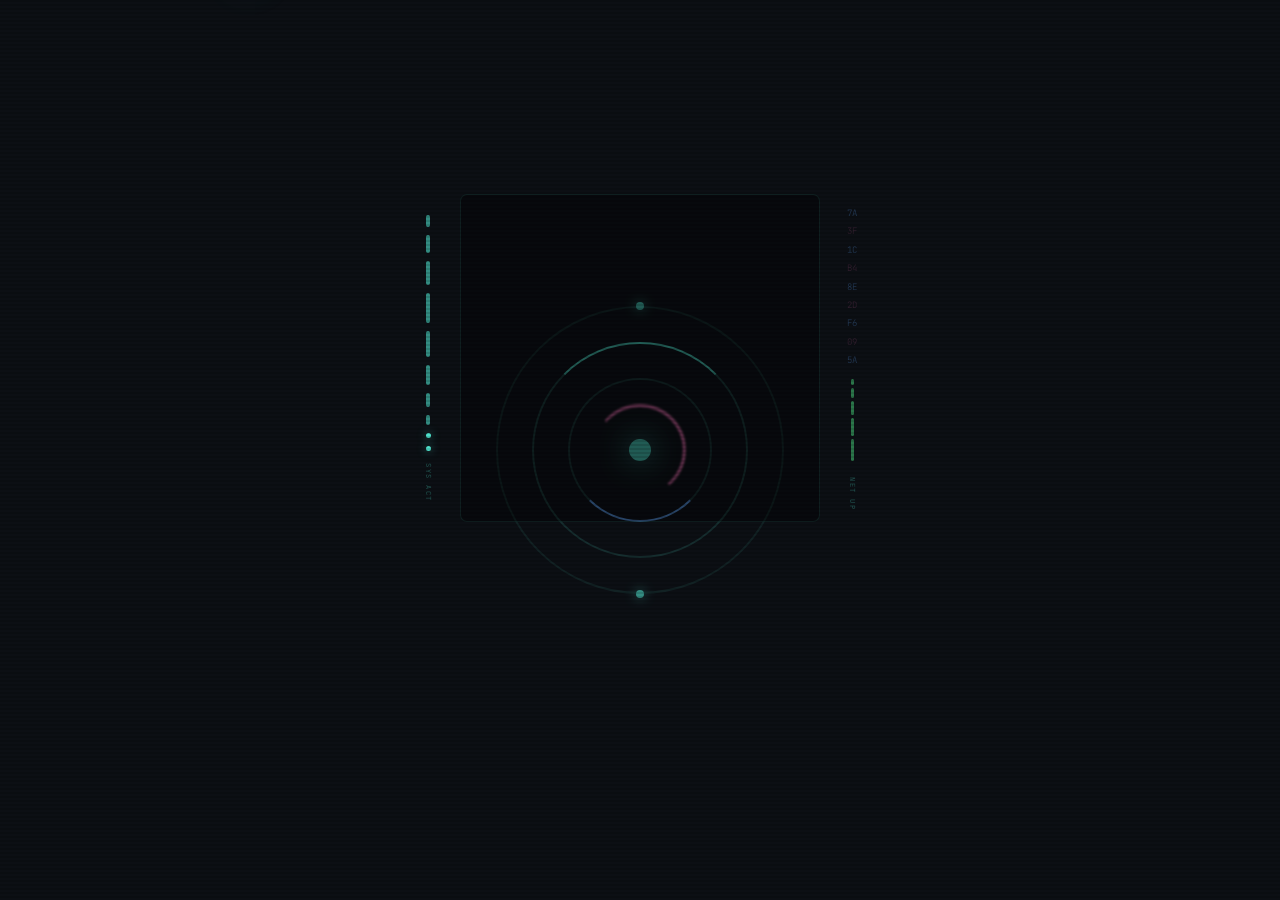
<file: index.html>
<!DOCTYPE html>
<html lang="en" class="splash-page">
<head>
    <meta charset="UTF-8">
    <meta name="viewport" content="width=device-width, initial-scale=1.0">
    <meta name="description" content="JDylanDev EntryPoint">
    <title>JDylanDev</title>
    <link rel="icon" href="assets/favicon.ico">
    <link rel="preconnect" href="https://fonts.googleapis.com">
    <link rel="preconnect" href="https://fonts.gstatic.com" crossorigin>
    <link href="https://fonts.googleapis.com/css2?family=JetBrains+Mono:wght@400;500;600;700&display=swap" rel="stylesheet">
    <link rel="stylesheet" href="assets/fonts/fontawesome/css/all.min.css"/>
    <link rel="stylesheet" href="styles-base.css" />
    <link rel="stylesheet" href="styles-components.css" />
    <link rel="stylesheet" href="styles-effects.css" />
</head>
<body>
    <!-- ===== SIDE DECORATIVE ANIMATIONS ===== -->
    <div class="splash-decor-left" aria-hidden="true">
        <div class="decor-beam decor-beam-1"></div>
        <div class="decor-beam decor-beam-2"></div>
        <div class="decor-pulse"></div>
    </div>
    <div class="splash-decor-right" aria-hidden="true">
        <div class="decor-beam decor-beam-3"></div>
        <div class="decor-beam decor-beam-4"></div>
        <div class="decor-pulse"></div>
    </div>

    <!-- ===== DIGITAL RAIN CANVAS (Matrix-style background) ===== -->
    <canvas id="matrixRain"></canvas>

    <!-- ===== SPLASH SCREEN ===== -->
    <div class="splash" id="splash">
        <!-- HUD Rings (slightly scaled down) -->
        <div class="hud-container">
            <div class="ring ring-1"></div>
            <div class="ring ring-2"></div>
            <div class="ring ring-3"></div>
            <div class="ring ring-4"></div>
            <div class="hud-core"></div>
            <div class="orbit-dot orbit-dot-1"></div>
            <div class="orbit-dot orbit-dot-2"></div>
        </div>

        <!-- Terminal Boot -->
        <div class="terminalRow">
            <!-- Terminal side animations -->
            <div class="terminalSide terminalSideLeft" aria-hidden="true">
                <div class="sideBar bar1"></div>
                <div class="sideBar bar2"></div>
                <div class="sideBar bar3"></div>
                <div class="sideBar bar4"></div>
                <div class="sideBar bar5"></div>
                <div class="sideBar bar6"></div>
                <div class="sideBar bar7"></div>
                <div class="sideBar bar8"></div>
                <div class="sideDot dot1"></div>
                <div class="sideDot dot2"></div>
                <div class="sideLabel">SYS ACT</div>
            </div>

            <div class="terminal" id="terminal">
                <div class="terminal-line" id="line1">
                    <span class="prompt">$</span>
                    <span class="cmd">Initializing</span>
                    <span class="highlight-cmd">JDylanDev</span>
                    <span class="cmd">system...</span>
                    <span class="terminal-cursor"></span>
                </div>
                <div class="terminal-line" id="line2">
                    <span class="prompt">$</span>
                    <span class="cmd">Loading portfolio modules...</span>
                    <span class="terminal-cursor"></span>
                </div>
                <div class="terminal-line" id="line3">
                    <span class="prompt">$</span>
                    <span class="cmd">Establishing secure connection...</span>
                    <span class="terminal-cursor"></span>
                </div>
                <div class="terminal-line" id="line4">
                    <span class="prompt">$</span>
                    <span class="success-text">System online. Ready.</span>
                    <span class="terminal-cursor"></span>
                </div>
            </div>

            <div class="terminalSide terminalSideRight" aria-hidden="true">
                <div class="hexStream">
                    <span>7A</span> <span>3F</span> <span>1C</span>
                    <span>B4</span> <span>8E</span> <span>2D</span>
                    <span>F6</span> <span>09</span> <span>5A</span>
                </div>
                <div class="signalBars">
                    <div class="sigBar sig1"></div>
                    <div class="sigBar sig2"></div>
                    <div class="sigBar sig3"></div>
                    <div class="sigBar sig4"></div>
                    <div class="sigBar sig5"></div>
                </div>
                <div class="sideLabel">NET UP</div>
            </div>
        </div>

        <!-- Brand -->
        <div class="splash-brand" id="splashBrand">
            <h1 data-text="JDylanDev">
                J<span class="brand-accent">Dylan</span><span class="brand-accent">Dev</span>
            </h1>
            <div class="brand-sub">Web Developer &bull; Game Developer</div>
        </div>

        <!-- Enter Button -->
        <button class="enter-btn" id="enterBtn">
            Enter Portfolio &nbsp;<i class="fa-solid fa-arrow-right"></i>
        </button>

        <!-- ===== COMET LAYER (generated by JS) — inside splash so stars show behind content ===== -->
        <div class="cometLayer"></div>
    </div>

    <script src="script.js" defer></script>
    <script>
        (function() {
            /* ===== SPLASH ANIMATION SEQUENCE ===== */
            const splash = document.getElementById('splash');
            const lines = [
                document.getElementById('line1'),
                document.getElementById('line2'),
                document.getElementById('line3'),
                document.getElementById('line4')
            ];
            const brand = document.getElementById('splashBrand');
            const btn = document.getElementById('enterBtn');

            lines.forEach(line => {
                line.style.opacity = '0';
                const cursor = line.querySelector('.terminal-cursor');
                if (cursor) cursor.style.display = 'none';
            });

            function revealLine(index) {
                if (index >= lines.length) {
                    setTimeout(revealBrand, 400);
                    return;
                }
                const line = lines[index];
                line.style.opacity = '1';
                const cursor = line.querySelector('.terminal-cursor');
                if (cursor) cursor.style.display = 'inline-block';
                const delays = [900, 700, 800, 600];
                setTimeout(() => {
                    if (cursor) cursor.style.display = 'none';
                    revealLine(index + 1);
                }, delays[index] || 700);
            }

            function revealBrand() {
                brand.classList.add('reveal');
                brand.classList.add('glitch');
                setTimeout(() => { brand.classList.remove('glitch'); }, 1200);
                setTimeout(() => { btn.classList.add('show'); }, 400);
            }

            setTimeout(() => { revealLine(0); }, 1200);

            btn.addEventListener('click', function(e) {
                e.preventDefault();
                splash.classList.add('fade-out');
                setTimeout(() => { window.location.href = 'home.html'; }, 600);
            });

            document.addEventListener('keydown', function(e) {
                if (e.key === 'Enter' && btn.classList.contains('show')) {
                    btn.click();
                }
            });
        })();
    </script>
</body>
</html>
</file>
<file: styles-base.css>
/* =========================================================
   JDylanDev — styles-base.css
   Variables, resets, typography, global layout
   ========================================================= */

:root {
    /* ===== DARK MODE (default) ===== */
    --primary-color: #4fe0cb;
    --text-color: #e7edf3;
    --secondary-color: #94a3b8;
    --bg-color: #0c0f14;
    --panel-color: #13171f;
    --bezel-color: #475569;
    --bezel-color-dark: #1e293b;
    --trim-color: #c9c1b8;
    --buttonpanel-color: #1a1f2e;
    --screen-color: #11151c;
    --accent-red: #ef4444;
    --accent-blue: #60a5fa;
    --accent-green: #4ade80;
    --accent-yellow: #facc15;
    --accent-pink: #f472b6;
    --accent-orange: #fb923c;
    --outline-color: #1e293b;
    --header-bg: #080b10;
    --card-bg: #171c26;
    --shelf-border: #1e293b;
    --input-bg: #171c26;
    --lib-warm: #1c1812;
    --shadow-color: rgba(0,0,0,0.6);
    --info-panel-bg: #0f131a;
    --text-heading: #f0f4fa;
}

/* ===== LIGHT MODE (crisp cold slate palette) ===== */
body.light-mode {
    --primary-color: #0a7a70;
    --text-color: #0f1928;
    --secondary-color: #35485c;
    --bg-color: #c8d2e0;
    --panel-color: #d0dae8;
    --bezel-color: #4f5f73;
    --bezel-color-dark: #b5c2d4;
    --trim-color: #4f5462;
    --buttonpanel-color: #aebbd0;
    --screen-color: #bcc8da;
    --accent-red: #c02a2a;
    --accent-blue: #1a4fc0;
    --accent-green: #117235;
    --accent-yellow: #8a5f08;
    --accent-pink: #b42065;
    --accent-orange: #a8340c;
    --outline-color: #8da0b5;
    --header-bg: #0a1220;
    --card-bg: #d0dae8;
    --shelf-border: #9eb0c5;
    --input-bg: #d0dae8;
    --lib-warm: #d0d6e2;
    --shadow-color: rgba(0,0,0,0.12);
    --info-panel-bg: #bcc8da;
    --text-heading: #091220;
}

*, *::before, *::after {
    margin: 0;
    padding: 0;
    box-sizing: border-box;
}

/* === TYPOGRAPHY SCALE === */
body {
    font-family: 'JetBrains Mono', 'Courier New', monospace;
    font-weight: 400;
    line-height: 1.6;
    font-size: 14px;
}

h1, h2, h3, h4, h5, h6,
.buttonPanel button,
.skillNode, nav a,
.libTitle, .shelfLabel,
.skillInfoHeader, .skillInfoName,
.loadingScreen, .inspoHandle, .inspoSignoff,
.minigameBox h3, .quizQuestion,
.enter-btn, .minigameNewGame, .crackerNewGame,
.minigameSuccess, .quizScore, .quizNext,
.minigameScore span, .crackerMoves, .libGameBtn,
.centerCore span {
    font-family: 'JetBrains Mono', 'Courier New', monospace;
}

button, a, .projectCard, .skillNode, .tabletButton, .buttonPanel button, .skillCategoryBar button {
    transition:
        transform .2s,
        background-color .2s,
        color .2s,
        border-color .2s,
        box-shadow .2s;
}

body {
    background: var(--bg-color);
    color: var(--text-color);
    min-height: 100vh;
    display: flex;
    flex-direction: column;
    overflow-x: hidden;
}

/* ===== Single viewport scrollbar: html handles page scrolling, body clips horizontal ===== */
html {
    overflow-y: auto;
    overflow-x: hidden;
}

html, body {
    cursor: default;
}

button, a, label, select, summary, details, [role="button"], .projectCard, .footerBtn, .tabletButton, .buttonPanel button, .skillCategoryBar button, .enter-btn, nav a, .libGameBtn, .wireDot, .crackerTile, .quizOption, .minigameNewGame, .crackerNewGame, .inspoClose, .centerCore {
    cursor: pointer;
}

.skillNode {
    cursor: grab;
}

.skillNode.dragging {
    cursor: grabbing;
}

/* Text inputs keep the I-beam cursor for usability */
input[type="text"], input[type="search"], input[type="email"], input[type="url"], input[type="password"], textarea, [contenteditable="true"] {
    cursor: text;
}

.darkerText {
    color: var(--secondary-color);
}

/* Screen-reader-only: visually hidden, accessible to assistive tech */
.sro {
    position: absolute;
    width: 1px;
    height: 1px;
    padding: 0;
    margin: -1px;
    overflow: hidden;
    clip: rect(0, 0, 0, 0);
    white-space: nowrap;
    border: 0;
}

main {
    flex: 1;
    max-width: 730px;
    margin: 0 auto;
    width: min(92%, 730px);
    gap: 18px;
    padding-top: 18px;
    padding-bottom: 25px;
}

header {
    display: flex;
    align-items: center;
    justify-content: space-between;
    flex-wrap: wrap;
    row-gap: 6px;

    width: 100%;
    min-height: 54px;

    padding: 7px clamp(14px, 2.4vw, 27px);
    background-color: var(--header-bg);
    border-bottom: 3px solid var(--outline-color);
    background-image: linear-gradient(180deg, rgba(79,224,203,0.04) 0%, transparent 100%);
    box-shadow: 0 4px 20px rgba(0,0,0,0.3);
}

footer {
    display: flex;
    align-items: center;
    justify-content: center;
    flex-wrap: wrap;
    flex-shrink: 0;

    width: 100%;
    min-height: 44px;

    padding: 7px clamp(14px, 2.4vw, 27px);
    background-color: var(--header-bg);
    border-top: 3px solid var(--outline-color);
    box-shadow: 0 -4px 20px rgba(0,0,0,0.3);
    gap: 14px;
    margin-top: auto;
}

.logoContainer {
    display: flex;
    align-items: center;
    gap: 10px;
}

.logoText {
    color: var(--primary-color);
    text-shadow: 0 0 20px rgba(79,224,203,.25);
    font-weight: 600;
    letter-spacing: -0.5px;
    font-size: clamp(16px, 1.8vw, 22px);
    font-family: 'JetBrains Mono', 'Courier New', monospace;
}

.imgContainer {
    width: clamp(34px, 2.7vw, 38px);
    height: clamp(34px, 2.7vw, 38px);
    border-radius: 100%;
    overflow: hidden;
    flex-shrink: 0;
}

.imgContainer img {
    width: 100%;
    height: 100%;
    object-fit: cover;
}

nav {
    display: flex;
    align-items: center;
    flex-wrap: wrap;
    gap: clamp(10px, 2.7vw, 45px);
}

nav a {
    color: white;
    text-decoration: none;
    cursor: pointer;
    font-weight: 600;

    padding: 6px 16px;
    border-radius: 999px;
    border: 2px solid transparent;
    transition: transform .2s, background-color .2s, color .2s, border-color .2s, box-shadow .2s;
}

nav a:hover {
    border-color: var(--primary-color);
    transform: translateY(-1px);
}

.activePage {
    background: var(--primary-color);
    color: #000;
    pointer-events: none;
}



.highlightName {
    font-weight: bold;
    color: var(--primary-color);
    text-shadow: 0 0 30px rgba(79,224,203,.4);
}

main, section {
    display: flex;
    flex-direction: column;
}

button:focus-visible, a:focus-visible {
    outline:3px solid var(--primary-color);
    outline-offset:4px;
}
</file>
<file: styles-components.css>
/* =========================================================
   JDylanDev — styles-components.css
   Component-specific styles: tablet, buttons, panels,
   skills tree, project library, cards, modal, minigames
   ========================================================= */

/* ===== HERO SECTION ===== */
.heroSection {
    display: flex;
    flex-direction: column;
    justify-content: center;
    align-items: center;
    padding: 36px 0 20px;
    text-align: center;
}

.heroSection h1 {
    font-size: clamp(24px, 3.2vw, 32px);
    font-weight: 600;
    line-height: 1.4;
}

.heroSection .heroSubtitle {
    color: var(--secondary-color);
    font-size: clamp(14px, 1.6vw, 16px);
    letter-spacing: 1px;
}

.infoSection {
    display: flex;
    flex-direction: row;
    align-items: stretch;
}

.tabContent {
    display: none;
}

.tabContent.active {
    display: block;
}

/* ===== TABLET FRAME ===== */
.tabletFrame {
    display: flex;
    flex-direction: row;
    align-items: stretch;
    position: relative;

    width: 100%;
    background: var(--bezel-color-dark);
    border: 3px solid var(--outline-color);
    border-radius: 28px;
    padding: 18px 58px 18px 18px;
    box-shadow: 0 10px 30px rgba(0, 0, 0, 0.4);
}

.tabletScreen {
    display: flex;
    flex-direction: row;
    width: 100%;
    gap: 0;

    background: var(--screen-color);
    border: 7px solid var(--trim-color);
    border-radius: 22px;
    overflow: hidden;
}

.tabletButton {
    display: flex;
    align-items: center;
    justify-content: center;

    position: absolute;
    right: 8px;
    top: 50%;
    transform: translateY(-50%);

    width: 44px;
    height: 44px;
    border-radius: 50%;
    background: white;
    border: 4px solid var(--outline-color);
    box-shadow: 0 0 16px rgba(0, 0, 0, 0.4);
    cursor: pointer;
    overflow: hidden;
}

.tabletButton img {
    width: 70%;
    height: 70%;
    object-fit: cover;
    border-radius: 50%;
}

.tabletButton:hover {
    transform: translateY(-50%) scale(1.1);
}

/* ===== BUTTON PANEL ===== */
.buttonPanel {
    flex: 0 0 34%;
    min-width: 0;
    background: var(--buttonpanel-color);
    color: var(--primary-color);
    padding: 24px 18px 20px;
    display: flex;
    flex-direction: column;
    gap: 8px;
}

.buttonPanel button {
    display: block;
    font-weight: 700;

    width: 100%;
    padding: 10px 12px;

    border: 2px solid var(--shelf-border);
    border-radius: 999px;

    background: var(--screen-color);
    color: var(--text-color);

    cursor: pointer;
    text-align: center;
    font-size: 13px;
    transition: transform .2s, background-color .2s, color .2s, border-color .2s, box-shadow .2s;
}

.buttonPanel button:hover {
    border-color: var(--primary-color);
    transform: translateX(5px);
    box-shadow: 0 0 30px rgba(79, 224, 203, 0.15);
}

.buttonPanel button.active {
    background: var(--primary-color);
    color: #000;
    border-color: var(--primary-color);
}

/* ===== INFO PANEL ===== */
.infoPanel {
    flex: 1 1 auto;
    min-width: 0;
    background: transparent;
    padding: 20px 18px;
}

/* Info panel always uses light text (sits on dark tablet screen in both themes) */
.infoPanel,
.infoPanel h3,
.infoPanel .loadingScreen {
    color: #e7edf3;
}

.infoPanel h3 {
    display: flex;
    align-items: center;
    justify-content: center;
    gap: 14px;
    font-size: 36px;
    font-weight: bold;
}

.infoPanel p {
    color: #e7edf3;
    line-height: 1.7;
    font-size: 14px;
    text-align: center;
    margin-top: 10px;
}

.loadingScreen {
    height: 100%;
    display: flex;
    flex-direction: column;
    align-items: center;
    justify-content: center;
    font-size: 22px;
    color: var(--secondary-color);
}

.loadingScreen span {
    display: inline-flex;
    align-items: center;
    min-height: 1.4em;
}

.loadingScreen span::after {
    content: " . . . . .";
    display: inline-block;
    overflow: hidden;
    white-space: nowrap;
    vertical-align: bottom;
    animation: loadingDots 2s steps(5) infinite;
}

.loadingScreen.hidden {
    display: none;
}

/* ===== SKILLS PAGE ===== */
.skillsPage {
    width: min(970px, 95vw);
    flex: 1;
    min-height: 0;
    padding: 18px 0;
    opacity: 0;
    transition: opacity 0.35s ease;
}

.skillsPage.ready {
    opacity: 1;
}

.skillSection {
    display: flex;
    flex-direction: column;
    align-items: center;
    gap: 18px;
    height: 100%;
}

.skillContent {
    display: flex;
    flex-direction: row;
    gap: 18px;
    width: 100%;
    flex: 1;
    min-height: 0;
}

.skillCategoryBar {
    display: flex;
    justify-content: center;
    align-items: center;
    flex-wrap: wrap;
    gap: 18px;
    width: 100%;
}

.skillCategoryBar button {
    min-width: 153px;
    padding: 13px 32px;
    border-radius: 999px;
    border: 2px solid var(--trim-color);
    background: var(--screen-color);
    color: var(--text-color);
    font-size: 14px;
    font-weight: 700;
    cursor: pointer;
    transition: border-color .2s, background .2s, color .2s;
}

.skillCategoryBar button:hover {
    border-color: var(--primary-color);
}

.skillCategoryBar button.active {
    background: var(--primary-color);
    color: black;
    border-color: var(--primary-color);
}

.skillMapWrapper {
    position: relative;
    flex: 1;
    min-width: 0;
    min-height: 360px;
    max-height: 55vh;
}

.skillMap {
    position: absolute;
    inset: 0;
    opacity: 0;
    visibility: hidden;
    pointer-events: none;
    transition: opacity 200ms ease;

    background-color: #161b24;
    background-image:
        linear-gradient(rgba(201, 193, 184, 0.12) 1px, transparent 1px),
        linear-gradient(90deg, rgba(201, 193, 184, 0.12) 1px, transparent 1px);
    background-size: 43px 43px;

    border: 3px dashed var(--trim-color);
    border-radius: 20px;
    box-shadow: inset 0 0 60px rgba(0, 0, 0, 0.25);
    padding: 36px;
    overflow: hidden;
}

.skillLines {
    position: absolute;
    inset: 0;
    width: 100%;
    height: 100%;
    pointer-events: none;
    z-index: 0;
}

.skillMap.active {
    opacity: 1;
    visibility: visible;
    pointer-events: auto;
}

.skillCenter {
    position: absolute;
    left: 50%;
    top: 50%;
    transform: translate(-50%,-50%);
    z-index: 5;
}

.centerCore {
    width: 126px;
    height: 126px;
    border-radius: 50%;

    background: linear-gradient(145deg, var(--accent-blue), var(--screen-color));
    border: 4px solid var(--primary-color);

    display: flex;
    flex-direction: column;
    justify-content: center;
    align-items: center;

    box-shadow: 0 0 35px rgba(79,224,203,.35);
    color:white;
}

.centerCore i {
    font-size: 38px;
    margin-bottom: 10px;
}

.centerCore span{
    font-weight: bold;
    font-size: 16px;
}

.skillNode {
    width: 78px;
    height: 78px;
    border-radius: 100%;
    background: var(--screen-color);
    border: 3px solid var(--bezel-color-dark);

    display: flex;
    align-items: center;
    justify-content: center;

    cursor: grab;
    user-select: none;
    touch-action: none;
    color: var(--primary-color);
    font-size: 30px;

    position: absolute;
    transform: translate(-50%, -50%);
    z-index: 3;
}

.skillNode.dragging {
    cursor: grabbing;
    z-index: 50;
    transition: none !important;
    box-shadow: 0 0 35px rgba(79, 224, 203, 0.7);
    animation: none !important;
}

.skillNode.drifting {
    animation: turtleDrift var(--drift-duration, 12s) ease-in-out infinite alternate;
}

.skillNode:hover {
    transform: translate(-50%, -50%) scale(1.12) rotate(8deg) !important;
    border-color: var(--primary-color);
    box-shadow: 0 0 30px rgba(79, 224, 203, 0.6);
}

.skillNode.active-skill {
    border-color: var(--primary-color);
    box-shadow: 0 0 25px rgba(79, 224, 203, 0.5);
    transform: translate(-50%, -50%) scale(1.1) !important;
    animation: none !important;
}

/* ===== SKILL INFO PANEL ===== */
.skillInfoPanel {
    width: min(234px, 28vw);
    flex-shrink: 0;
    background: var(--info-panel-bg);
    border: 2px solid var(--shelf-border);
    border-radius: 16px;
    overflow: hidden;
    display: flex;
    flex-direction: column;
    max-height: 540px;
}

.skillInfoHeader {
    padding: 12px 16px;
    background: linear-gradient(135deg, var(--buttonpanel-color), transparent);
    border-bottom: 1px solid var(--shelf-border);
    font-size: 13px;
    font-weight: 600;
    color: var(--primary-color);
    display: flex;
    align-items: center;
    gap: 8px;
}

.skillInfoHeader i {
    font-size: 16px;
}

.skillInfoBody {
    flex: 1;
    padding: 16px;
    overflow-y: auto;
    font-size: 13px;
    line-height: 1.7;
    color: var(--text-color);
}

.skillInfoPlaceholder {
    display: flex;
    flex-direction: column;
    align-items: center;
    justify-content: center;
    text-align: center;
    color: var(--secondary-color);
    height: 100%;
    min-height: 120px;
    gap: 10px;
    font-size: 13px;
}

.skillInfoPlaceholder i {
    font-size: 32px;
    opacity: 0.4;
}

.skillInfoBody .skillInfoName {
    font-size: 16px;
    color: var(--primary-color);
    margin-bottom: 6px;
}

.skillInfoBody .skillInfoDesc {
    color: var(--secondary-color);
    font-size: 13px;
}

.skillInfoBody .skillInfoLevel {
    margin-top: 14px;
    padding-top: 14px;
    border-top: 1px solid var(--shelf-border);
}

.skillInfoBody .skillInfoLevelLabel {
    font-size: 11px;
    text-transform: uppercase;
    letter-spacing: 0.5px;
    color: var(--secondary-color);
    margin-bottom: 6px;
}

.skillInfoBody .skillInfoBar {
    height: 6px;
    border-radius: 999px;
    background: var(--shelf-border);
    overflow: hidden;
}

.skillInfoBody .skillInfoBarFill {
    height: 100%;
    border-radius: 999px;
    background: var(--primary-color);
    transition: width 0.4s ease;
}

/* ===== PROJECTS PAGE ===== */
.projectsPage {
    width: min(890px, 95%);
    margin: 0 auto;
    gap: 12px;
    padding: 18px 0 32px;
}

.libHeader {
    margin-bottom: 7px;
}

.libHeaderTop {
    display: flex;
    justify-content: space-between;
    align-items: center;
    flex-wrap: wrap;
    gap: 12px;
}

.libTitle {
    font-size: clamp(22px, 2.7vw, 28px);
    color: var(--primary-color);
}

.libTitle i {
    margin-right: 10px;
}

.libSearch {
    display: flex;
    align-items: center;
    gap: 10px;
    background: var(--input-bg);
    border: 2px solid var(--shelf-border);
    border-radius: 999px;
    padding: 7px 16px;
    transition: border-color .2s;
}

.libSearch:focus-within {
    border-color: var(--primary-color);
}

.libSearch i {
    color: var(--secondary-color);
    font-size: 14px;
}

.libSearch input {
    background: none;
    border: none;
    outline: none;
    color: var(--text-color);
    font-size: 13px;
    min-width: 144px;
    font-family: 'JetBrains Mono', 'Courier New', monospace;
}

.libSubtitle {
    color: var(--secondary-color);
    margin-top: 6px;
    font-size: 13px;
}

.libShelf {
    margin-bottom: 28px;
}

.shelfDivider {
    display: flex;
    justify-content: space-between;
    align-items: center;
    padding: 10px 0 14px;
    border-bottom: 3px solid var(--shelf-border);
    margin-bottom: 18px;
    position: relative;
}



.shelfLabel {
    font-size: 18px;
    font-weight: 600;
    color: var(--text-heading);
    padding-left: 0px;
}

.shelfLabel i {
    color: var(--primary-color);
    margin-right: 8px;
}

.shelfCount {
    color: var(--secondary-color);
    font-size: 11px;
    font-family: 'JetBrains Mono', 'Courier New', monospace;
    opacity: 0.6;
}

.shelfGrid {
    display: grid;
    grid-template-columns: repeat(auto-fill, minmax(216px, 1fr));
    gap: 18px;
}

.libActions {
    margin: 8px 0 4px;
}

.libGameBtn {
    padding: 7px 18px;
    border-radius: 999px;
    border: 2px solid var(--accent-pink);
    background: transparent;
    color: var(--accent-pink);
    font-weight: 600;
    font-size: 12px;
    cursor: pointer;
    transition: background .2s, color .2s, transform .2s, box-shadow .2s;
    display: inline-flex;
    align-items: center;
    gap: 8px;
}

.libGameBtn:hover {
    background: var(--accent-pink);
    color: #000;
    transform: translateY(-2px);
    box-shadow: 0 6px 20px rgba(237,84,186,.3);
}

.libEmpty {
    text-align: center;
    padding: 54px 18px;
    color: var(--secondary-color);
}

.libEmpty i {
    font-size: 43px;
    margin-bottom: 12px;
    color: var(--bezel-color);
}

.libEmpty.hidden { display: none; }

/* ===== PROJECT CARDS ===== */
.projectCard {
    position: relative;
    background: var(--card-bg);
    background-image:
        linear-gradient(rgba(79, 224, 203, 0.02) 1px, transparent 1px),
        linear-gradient(90deg, rgba(79, 224, 203, 0.02) 1px, transparent 1px);
    background-size: 22px 22px;
    border: 3px solid var(--shelf-border);
    border-radius: 16px;
    padding: 16px;
    cursor: pointer;
    text-decoration: none;
    color: inherit;
    transition: transform .25s cubic-bezier(.34,1.56,.64,1), border-color .25s, box-shadow .25s;
    overflow: hidden;
    display: flex;
    flex-direction: column;
}

.projectCard:hover {
    border-color: var(--primary-color);
    transform: translateY(-6px) scale(1.02);
    box-shadow: 0 12px 32px var(--shadow-color);
}

.cardRibbon {
    position: absolute;
    top: 10px;
    right: -25px;
    background: var(--primary-color);
    color: #000;
    font-family: 'JetBrains Mono', 'Courier New', monospace;
    font-size: 9px;
    font-weight: 700;
    padding: 3px 28px;
    transform: rotate(45deg);
    z-index: 2;
    text-transform: uppercase;
    letter-spacing: 0.5px;
    box-shadow: 0 2px 6px rgba(0,0,0,0.2);
}

.cardRibbonOrange { background: var(--accent-orange); }

.cardThumb {
    width: 100%;
    height: 117px;
    background: linear-gradient(135deg, var(--buttonpanel-color), var(--card-bg));
    border-radius: 12px;
    margin-bottom: 12px;
    display: flex;
    align-items: center;
    justify-content: center;
    color: var(--primary-color);
    font-size: 36px;
    overflow: hidden;
    border: 2px solid var(--shelf-border);
}

.cardThumb img {
    width: 100%;
    height: 100%;
    object-fit: cover;
}

.projectCard h4 {
    font-size: 16px;
    margin-bottom: 8px;
    color: var(--text-heading);
}

.projectCard p {
    color: var(--secondary-color);
    font-size: 12px;
    line-height: 1.6;
    margin-bottom: 12px;
    flex: 1;
}

.techStack {
    display: flex;
    gap: 6px;
    flex-wrap: wrap;
    margin-top: auto;
}

.techStack span {
    padding: 3px 9px;
    border-radius: 4px;
    background: rgba(79, 224, 203, 0.12);
    color: var(--primary-color);
    border: 1px solid rgba(79, 224, 203, 0.2);
    font-family: 'JetBrains Mono', 'Courier New', monospace;
    font-size: 10px;
    font-weight: 600;
    letter-spacing: 0.3px;
}

/* ===== FOOTER BUTTONS ===== */
.footerContent {
    display: flex;
    align-items: center;
    justify-content: center;
    gap: 14px;
    flex-wrap: wrap;
}

.footerButtons {
    display: flex;
    gap: 10px;
    align-items: center;
}

.footerBtn {
    width: 36px;
    height: 36px;
    border-radius: 50%;
    border: 2px solid var(--outline-color);
    background: var(--panel-color);
    color: var(--text-color);
    font-size: 14px;
    cursor: pointer;
    display: flex;
    align-items: center;
    justify-content: center;
    transition: transform .25s, border-color .25s, box-shadow .25s;
}

.footerBtn:hover {
    border-color: var(--primary-color);
    transform: scale(1.18);
    box-shadow: 0 0 24px rgba(79,224,203,.3);
}

.footerCredit {
    color: var(--secondary-color);
    font-size: 11px;
    letter-spacing: 0.3px;
    opacity: 0.65;
    user-select: none;
}

.footerStatus {
    font-family: 'JetBrains Mono', 'Courier New', monospace;
    font-size: 9px;
    color: var(--primary-color);
    opacity: 0.3;
    letter-spacing: 1px;
    user-select: none;
}

/* ===== INSPIRATIONS MODAL ===== */
.inspoModal {
    display: none;
    position: fixed;
    z-index: 2000;
    width: min(440px, 88vw);
    background: var(--panel-color);
    border: 3px solid var(--primary-color);
    border-radius: 22px;
    box-shadow: 0 24px 80px rgba(0,0,0,0.6), 0 0 40px rgba(79,224,203,.08);
    overflow: hidden;
    top: 50%;
    left: 50%;
    transform: translate(-50%, -50%);
    color: var(--text-color);
    max-height: min(80vh, 600px);
}

.inspoModal.open {
    display: block;
    animation: modalIn 0.3s cubic-bezier(.34,1.56,.64,1);
}

.inspoHandle {
    display: flex;
    justify-content: space-between;
    align-items: center;
    padding: 14px 20px;
    background: linear-gradient(135deg, var(--header-bg), var(--buttonpanel-color));
    cursor: grab;
    user-select: none;
    font-weight: 600;
    font-size: 14px;
    border-bottom: 2px solid var(--outline-color);
    letter-spacing: 0.3px;
}

.inspoHandle:active { cursor: grabbing; }

.inspoHandle i {
    color: #ef4444;
    margin-right: 10px;
    filter: drop-shadow(0 0 4px rgba(239,68,68,.3));
}

.inspoClose {
    background: none;
    border: none;
    color: var(--secondary-color);
    font-size: 22px;
    cursor: pointer;
    line-height: 1;
    padding: 0 6px;
    transition: color .2s, transform .2s;
    border-radius: 50%;
    width: 28px;
    height: 28px;
    display: flex;
    align-items: center;
    justify-content: center;
}

.inspoClose:hover {
    color: var(--text-color);
    transform: rotate(90deg);
    background: rgba(255,255,255,0.06);
}

.inspoBody {
    padding: 24px 26px;
    max-height: none;
    overflow-y: auto;
    font-size: 14px;
    line-height: 1.8;
}

.inspoBody > p {
    margin-bottom: 14px;
}

/* Responsive font scaling for larger/smaller screens */
@media (min-height: 800px) {
    .inspoBody {
        font-size: 15px;
        padding: 28px 32px;
    }
}

@media (max-height: 600px) {
    .inspoBody {
        font-size: 12px;
        padding: 16px 18px;
        line-height: 1.6;
    }
}

.inspoBody > p {
    margin-bottom: 12px;
}

.inspoBody hr {
    border: none;
    height: 2px;
    background: linear-gradient(90deg, transparent, var(--primary-color), transparent);
    opacity: 0.2;
    margin: 16px 0;
}

.inspoBody ul {
    list-style: none;
    padding: 4px 0;
}

.inspoBody li {
    padding: 4px 0;
    display: flex;
    align-items: center;
    gap: 10px;
}

.inspoBody li i {
    width: 24px;
    font-size: 16px;
    color: var(--primary-color);
    text-align: center;
}

.inspoBody strong {
    color: var(--primary-color);
}

.inspoSignoff {
    text-align: right;
    color: var(--primary-color);
    margin-top: 16px;
    font-size: 16px;
    letter-spacing: 0.5px;
    opacity: 0.85;
}

/* ===== MINIGAMES ===== */
.minigameOverlay {
    display: none;
    position: fixed;
    inset: 0;
    background: rgba(0, 0, 0, 0.75);
    z-index: 1000;
    align-items: center;
    justify-content: center;
    padding: 20px;
}

.minigameOverlay.open {
    display: flex;
}

.minigameBox {
    position: relative;
    width: min(396px, 100%);
    background: var(--panel-color);
    border: 3px solid var(--primary-color);
    border-radius: 22px;
    padding: 26px;
    text-align: center;
    color: var(--text-color);
    box-shadow: 0 0 40px rgba(79,224,203,.15);
}

.minigameBox h3 {
    font-size: 18px;
    margin-bottom: 4px;
}

.minigameHint {
    color: var(--secondary-color);
    font-size: 13px;
    line-height: 1.5;
}

.minigameClose {
    position: absolute;
    top: 12px;
    right: 16px;
    background: none;
    border: none;
    color: var(--secondary-color);
    font-size: 24px;
    cursor: pointer;
    line-height: 1;
    transition: color .2s;
}

.minigameClose:hover {
    color: var(--text-color);
}

.wireRow {
    display: flex;
    justify-content: space-between;
    margin: 20px 10px;
    position: relative;
}

.wireColumn {
    display: flex;
    flex-direction: column;
    gap: 20px;
    z-index: 2;
}

.wireDot {
    width: 36px;
    height: 36px;
    border-radius: 50%;
    border: 3px solid rgba(255,255,255,0.6);
    cursor: pointer;
    padding: 0;
    transition: transform .15s, box-shadow .15s, opacity .3s;
    position: relative;
}

.wireDot:hover:not(.connected) {
    transform: scale(1.15);
    box-shadow: 0 0 16px currentColor;
}

.wireDot.selected {
    outline: 3px solid white;
    outline-offset: 3px;
    transform: scale(1.2);
    box-shadow: 0 0 20px currentColor;
}

.wireDot.connected {
    opacity: 0.5;
    cursor: default;
    transform: scale(0.9);
    border-color: rgba(255,255,255,0.2);
}

.wireDot.wrong {
    animation: wireShake 0.4s;
}

.minigameScore {
    display: flex;
    justify-content: center;
    gap: 8px;
    margin-top: 12px;
}

.minigameScore span {
    font-size: 14px;
    color: var(--secondary-color);
}

.minigameSuccess {
    display: none;
    font-weight: 700;
    color: var(--primary-color);
    font-size: 20px;
    margin-top: 12px;
    animation: successPop .4s cubic-bezier(.34,1.56,.64,1);
}

.minigameSuccess.show { display: block; }

.minigameNewGame {
    margin-top: 16px;
    padding: 8px 24px;
    border-radius: 999px;
    border: 2px solid var(--primary-color);
    background: transparent;
    color: var(--primary-color);
    font-weight: 600;
    font-size: 14px;
    cursor: pointer;
    transition: background .2s, color .2s;
}

.minigameNewGame:hover {
    background: var(--primary-color);
    color: #000;
}

.minigameBox.wide {
    width: min(450px, 100%);
}

/* ===== SKILL QUIZ ===== */
.quizQuestion {
    font-size: 16px;
    margin: 20px 0 16px;
}

.quizOptions {
    display: flex;
    flex-direction: column;
    gap: 8px;
}

.quizOption {
    padding: 10px 16px;
    border-radius: 10px;
    border: 2px solid var(--shelf-border);
    background: var(--card-bg);
    color: var(--text-color);
    font-size: 13px;
    cursor: pointer;
    transition: border-color .2s, background .2s, transform .15s;
}

.quizOption:hover {
    border-color: var(--primary-color);
    transform: translateX(4px);
}

.quizOption.correct {
    border-color: var(--accent-green);
    background: rgba(34,197,94,0.1);
}

.quizOption.wrong {
    border-color: var(--accent-red);
    background: rgba(197,17,17,0.1);
}

.quizScore {
    margin-top: 16px;
    font-size: 16px;
}

.quizNext {
    margin-top: 16px;
    padding: 10px 28px;
    border-radius: 999px;
    border: 2px solid var(--primary-color);
    background: var(--primary-color);
    color: #000;
    font-weight: 600;
    font-size: 14px;
    cursor: pointer;
    display: none;
}

.quizNext:hover {
    transform: scale(1.05);
}

/* ===== CODE CRACKER ===== */
.crackerGrid {
    display: grid;
    grid-template-columns: repeat(4, 1fr);
    gap: 7px;
    margin: 20px 0;
    max-width: 252px;
    margin-left: auto;
    margin-right: auto;
}

.crackerTile {
    aspect-ratio: 1;
    border-radius: 10px;
    border: 2px solid var(--shelf-border);
    background: var(--card-bg);
    cursor: pointer;
    font-size: 22px;
    display: flex;
    align-items: center;
    justify-content: center;
    transition: transform .15s, border-color .2s, background .2s;
    user-select: none;
}

.crackerTile:hover {
    transform: scale(1.05);
    border-color: var(--primary-color);
}

.crackerTile.flipped {
    background: var(--primary-color);
    color: #000;
    border-color: var(--primary-color);
    transform: scale(1.02);
}

.crackerTile.matched {
    background: var(--accent-green);
    color: #000;
    border-color: var(--accent-green);
    cursor: default;
    opacity: 0.7;
    transform: scale(0.95);
}

.crackerMoves {
    font-size: 14px;
    color: var(--secondary-color);
}

.crackerNewGame {
    margin-top: 12px;
    padding: 8px 24px;
    border-radius: 999px;
    border: 2px solid var(--primary-color);
    background: transparent;
    color: var(--primary-color);
    font-weight: 600;
    font-size: 14px;
    cursor: pointer;
    transition: background .2s, color .2s;
}

.crackerNewGame:hover {
    background: var(--primary-color);
    color: #000;
}
</file>
<file: styles-effects.css>
/* =========================================================
   JDylanDev — styles-effects.css
   Animations, particles, cursor effects, splash styles,
   light mode overrides, media queries, scrollbars
   ========================================================= */

/* ===== MATRIX RAIN CANVAS (applied site-wide) ===== */
#matrixRain {
    position: fixed;
    inset: 0;
    width: 100%;
    height: 100%;
    z-index: -2;
    opacity: 0.82;
    pointer-events: none;
    will-change: transform;
}

html.splash-page #matrixRain {
    opacity: 0.85;
}

body.light-mode #matrixRain {
    opacity: 0.72;
}

/* ===== CUSTOM SCROLLBARS ===== */
::-webkit-scrollbar {
    width: 8px;
    height: 8px;
}

::-webkit-scrollbar-track {
    background: var(--bg-color);
    border: 1px solid var(--outline-color);
}

::-webkit-scrollbar-thumb { 
    background: var(--bezel-color);
    border-radius: 999px;
    border: 2px solid var(--bg-color);
}

::-webkit-scrollbar-thumb:hover {
    background: var(--primary-color);
}

::-webkit-scrollbar-corner {
    background: var(--bg-color);
}

/* Firefox scrollbar */
* {
    scrollbar-width: thin;
    scrollbar-color: var(--bezel-color) var(--bg-color);
}

/* ===== KEYFRAME ANIMATIONS ===== */
@keyframes loadingDots {
    0% { width: 0; }
    100% { width: 5ch; }
}

@keyframes turtleDrift {
    0% { transform: translate(-50%, -50%) translate(0, 0); }
    25% { transform: translate(-50%, -50%) translate(var(--drift-offset, 5px), calc(var(--drift-offset, 5px) * -0.6)); }
    50% { transform: translate(-50%, -50%) translate(calc(var(--drift-offset, 5px) * -0.8), var(--drift-offset, 5px)); }
    75% { transform: translate(-50%, -50%) translate(calc(var(--drift-offset, 5px) * 0.4), calc(var(--drift-offset, 5px) * -0.9)); }
    100% { transform: translate(-50%, -50%) translate(0, 0); }
}

@keyframes wireShake {
    0%, 100% { transform: translateX(0); }
    20% { transform: translateX(-6px) rotate(-5deg); }
    40% { transform: translateX(6px) rotate(5deg); }
    60% { transform: translateX(-4px) rotate(-3deg); }
    80% { transform: translateX(4px) rotate(3deg); }
}

@keyframes successPop {
    0% { transform: scale(0); opacity: 0; }
    100% { transform: scale(1); opacity: 1; }
}

@keyframes modalIn {
    0% { opacity: 0; }
    100% { opacity: 1; }
}

/* ===== COMET LAYER ===== */
.cometLayer {
    position:fixed;
    inset:0;
    overflow:hidden;
    pointer-events:none;
    z-index:-1;
    will-change: transform;
    transition: opacity 0.4s ease;
}

/* When cometLayer is inside the splash (index.html), use the splash stacking context */
.splash > .cometLayer {
    z-index: 0;
    opacity: 0.5;
}

/* Hidden state for star toggle */
.cometLayer.stars-hidden {
    opacity: 0 !important;
}

.comet {
    position:absolute;
    width:32px;
    height:32px;
    color: white;
    filter:
        drop-shadow(0 0 8px white)
        drop-shadow(0 0 20px rgba(79,224,203,.7));
    animation: cometRain linear infinite;
    opacity: 0.8;
}

.comet path { fill: currentColor; }

@keyframes cometRain {
    0% { transform: translate(0, 0) rotate(calc(-45deg + var(--star-angle, 0deg))); opacity: 0; }
    8% { opacity: 0.9; }
    80% { opacity: 0.9; }
    100% { transform: translate(0, 115vh) rotate(calc(-45deg + var(--star-angle, 0deg))); opacity: 0; }
}

/* Comet positions now set dynamically by JS initComets() */

/* ===== PAGE TRANSITIONS (content-only fade, header/footer stay stable) ===== */
body:not(.splash-page) {
    opacity: 0;
    animation: pageEnter 0.45s ease 0.05s forwards;
}

@keyframes pageEnter {
    0% { opacity: 0; }
    100% { opacity: 1; }
}

/* Exit transition — only the main content area fades out */
main.page-exiting {
    animation: pageExit 0.22s ease forwards;
    pointer-events: none;
}

body.page-exiting header,
body.page-exiting footer {
    opacity: 1;  /* header & footer stay fully visible */
}

@keyframes pageExit {
    0% { opacity: 1; transform: translateY(0); }
    100% { opacity: 0; transform: translateY(-4px); }
}

/* ===== INSPIRATIONS BACKDROP OVERLAY ===== */
.inspoBackdrop {
    position: fixed;
    inset: 0;
    z-index: 1999;
    background: rgba(0, 0, 0, 0.55);
    opacity: 0;
    pointer-events: none;
    transition: opacity 0.3s ease;
}

body.light-mode .inspoBackdrop {
    background: rgba(0, 0, 0, 0.35);
}

.inspoBackdrop.open {
    opacity: 1;
    pointer-events: auto;
}

/* ===== GLOBAL SCAN LINE OVERLAY ===== */
body::after {
    content: "";
    position: fixed;
    inset: 0;
    pointer-events: none;
    z-index: 10;
    background: repeating-linear-gradient(
        0deg,
        transparent,
        transparent 2px,
        rgba(0, 0, 0, 0.025) 2px,
        rgba(0, 0, 0, 0.025) 4px
    );
}

/* Prevent double scan lines on splash page (has its own .splash::before) */
.splash-page::after {
    display: none !important;
}

/* ===== GLOBAL GLOW ON ACTIVE ELEMENTS ===== */
.buttonPanel button.active,
.skillCategoryBar button.active,
.activePage {
    box-shadow: 0 0 20px rgba(79, 224, 203, 0.2);
}

/* ===== CURSOR PARTICLE CANVAS ===== */
#cursorParticles {
    position: fixed;
    inset: 0;
    pointer-events: none;
    z-index: 9999;
    opacity: 0.7;
}

/* =========================================================
   SPLASH SCREEN STYLES (from index.html)
   ========================================================= */
html.splash-page, html.splash-page body {
    height: 100%;
    overflow: hidden;
}

.splash {
    position: fixed;
    inset: 0;
    z-index: 100;
    display: flex;
    flex-direction: column;
    align-items: center;
    justify-content: center;
    background: var(--bg-color);
    overflow: hidden;
    gap: 22px;
    padding: 20px;
}

/* CRT Scan lines */
.splash::before {
    content: "";
    position: absolute;
    inset: 0;
    background: repeating-linear-gradient(
        0deg,
        transparent,
        transparent 2px,
        rgba(0, 0, 0, 0.12) 2px,
        rgba(0, 0, 0, 0.12) 4px
    );
    pointer-events: none;
    z-index: 2;
    animation: scanlineMove 8s linear infinite;
}

@keyframes scanlineMove {
    0% { transform: translateY(0); }
    100% { transform: translateY(4px); }
}

/* HUD Rings — decorative backdrop behind brand */
.hud-container {
    position: absolute;
    top: 50%;
    left: 50%;
    width: 288px;
    height: 288px;
    margin: -144px 0 0 -144px;
    z-index: 0;
    pointer-events: none;
    opacity: 0;
    transform: scale(0.5);
    animation: hudAppear 1s cubic-bezier(.34,1.56,.64,1) 0.3s forwards;
}

@keyframes hudAppear {
    0% { opacity: 0; transform: scale(0.5); }
    100% { opacity: 0.6; transform: scale(1); }
}

.ring {
    position: absolute;
    inset: 0;
    border-radius: 50%;
    border: 2px solid transparent;
    top: 50%;
    left: 50%;
    transform: translate(-50%, -50%);
}

.ring-1 {
    width: 100%;
    height: 100%;
    border-color: rgba(79, 224, 203, 0.15);
    animation: ringPulse 3s ease-in-out infinite;
}

.ring-2 {
    width: 75%;
    height: 75%;
    border-color: rgba(79, 224, 203, 0.25);
    border-top-color: var(--primary-color);
    animation: ringSpin 6s linear infinite;
}

.ring-3 {
    width: 50%;
    height: 50%;
    border-color: rgba(79, 224, 203, 0.2);
    border-bottom-color: var(--accent-blue);
    animation: ringSpinReverse 4s linear infinite;
}

.ring-4 {
    width: 32%;
    height: 32%;
    border-color: transparent;
    border-top: 3px solid var(--accent-pink);
    border-right: 3px solid var(--accent-pink);
    animation: ringSpin 8s linear infinite;
    filter: blur(1px);
}

@keyframes ringPulse {
    0%, 100% { transform: translate(-50%, -50%) scale(1); opacity: 0.6; }
    50% { transform: translate(-50%, -50%) scale(1.06); opacity: 1; }
}

@keyframes ringSpin {
    0% { transform: translate(-50%, -50%) rotate(0deg); }
    100% { transform: translate(-50%, -50%) rotate(360deg); }
}

@keyframes ringSpinReverse {
    0% { transform: translate(-50%, -50%) rotate(0deg); }
    100% { transform: translate(-50%, -50%) rotate(-360deg); }
}

/* Core dot */
.hud-core {
    position: absolute;
    top: 50%;
    left: 50%;
    transform: translate(-50%, -50%);
    width: 22px;
    height: 22px;
    border-radius: 50%;
    background: var(--primary-color);
    box-shadow: 0 0 30px rgba(79, 224, 203, 0.8), 0 0 80px rgba(79, 224, 203, 0.3);
    animation: corePulse 2s ease-in-out infinite;
}

@keyframes corePulse {
    0%, 100% { box-shadow: 0 0 20px rgba(79, 224, 203, 0.6), 0 0 60px rgba(79, 224, 203, 0.2); }
    50% { box-shadow: 0 0 30px rgba(79, 224, 203, 0.8), 0 0 80px rgba(79, 224, 203, 0.3); }
}

/* Orbiting dots — subtle rotation instead of vertical compression */
.orbit-dot {
    position: absolute;
    width: 8px;
    height: 8px;
    border-radius: 50%;
    background: var(--primary-color);
    box-shadow: 0 0 12px rgba(79, 224, 203, 0.8);
}

.orbit-dot-1 {
    top: 0;
    left: 50%;
    transform: translate(-50%, -50%);
    animation: orbitSpin 6s linear infinite;
}

.orbit-dot-2 {
    bottom: 0;
    left: 50%;
    transform: translate(-50%, 50%);
    animation: orbitSpin 6s linear infinite 3s;
}

@keyframes orbitSpin {
    0% {
        opacity: 0.8;
        box-shadow: 0 0 12px rgba(79, 224, 203, 0.8);
    }
    50% {
        opacity: 0.3;
        box-shadow: 0 0 4px rgba(79, 224, 203, 0.2);
    }
    100% {
        opacity: 0.8;
        box-shadow: 0 0 12px rgba(79, 224, 203, 0.8);
    }
}

/* Terminal */
.terminal {
    text-align: left;
    max-width: 360px;
    width: 90%;
    padding: 10px 14px;
    margin-bottom: 0;
    background: rgba(0, 0, 0, 0.35);
    border: 1px solid rgba(79, 224, 203, 0.1);
    border-radius: 7px;
    opacity: 0;
    animation: fadeUp 0.5s ease 1s forwards;
    min-height: 80px;
    flex-shrink: 0;
}

@keyframes fadeUp {
    0% { opacity: 0; transform: translateY(16px); }
    100% { opacity: 1; transform: translateY(0); }
}

.terminal-line {
    font-family: 'JetBrains Mono', 'Courier New', monospace;
    font-size: 13px;
    color: var(--secondary-color);
    opacity: 0;
    line-height: 1.7;
    white-space: nowrap;
    overflow: hidden;
    letter-spacing: 0.2px;
}

.terminal-line .prompt {
    color: var(--primary-color);
    font-weight: 700;
    margin-right: 4px;
}

.terminal-line .cmd {
    color: var(--text-color);
}

.terminal-line .highlight-cmd {
    color: var(--accent-blue);
}

.terminal-line .success-text {
    color: var(--accent-green);
}

.terminal-cursor {
    display: inline-block;
    width: 7px;
    height: 14px;
    background: var(--primary-color);
    margin-left: 2px;
    animation: blink 0.8s step-end infinite;
    vertical-align: text-bottom;
}

@keyframes blink {
    0%, 100% { opacity: 1; }
    50% { opacity: 0; }
}

/* Brand glitch */
.splash-brand {
    text-align: center;
    margin-bottom: 0;
    opacity: 0;
    transform: scale(0.8);
    position: relative;
    z-index: 1;
}

.splash-brand.reveal {
    animation: brandReveal 0.6s cubic-bezier(.34,1.56,.64,1) forwards;
}

@keyframes brandReveal {
    0% { opacity: 0; transform: scale(0.8); filter: blur(4px); }
    60% { opacity: 1; transform: scale(1.08); filter: blur(0); }
    100% { opacity: 1; transform: scale(1); filter: blur(0); }
}

.splash-brand h1 {
    font-size: clamp(28px, 4.5vw, 43px);
    color: var(--text-color);
    letter-spacing: 2px;
    position: relative;
    display: inline-block;
}

.splash-brand h1 .brand-accent {
    color: var(--primary-color);
    text-shadow: 0 0 30px rgba(79, 224, 203, 0.4);
}

.splash-brand .brand-sub {
    font-size: clamp(10px, 1.6vw, 13px);
    color: var(--secondary-color);
    margin-top: 4px;
    letter-spacing: 3px;
    text-transform: uppercase;
}

/* Glitch pseudo-elements */
.splash-brand.glitch h1::before,
.splash-brand.glitch h1::after {
    content: attr(data-text);
    position: absolute;
    top: 0;
    left: 0;
    width: 100%;
    height: 100%;
    pointer-events: none;
}

.splash-brand.glitch h1::before {
    color: var(--accent-pink);
    z-index: -1;
    animation: glitchShift 0.3s ease 3;
    clip-path: inset(20% 0 40% 0);
}

.splash-brand.glitch h1::after {
    color: var(--accent-blue);
    z-index: -1;
    animation: glitchShift 0.3s ease 3 reverse;
    clip-path: inset(60% 0 10% 0);
}

@keyframes glitchShift {
    0% { transform: translate(0); }
    20% { transform: translate(-4px, 2px); }
    40% { transform: translate(4px, -2px); }
    60% { transform: translate(-2px, 4px); }
    80% { transform: translate(2px, -2px); }
    100% { transform: translate(0); }
}

/* Enter button */
.enter-btn {
    opacity: 0;
    transform: translateY(20px);
    padding: 12px 36px;
    border-radius: 999px;
    border: 2px solid var(--primary-color);
    background: transparent;
    color: var(--primary-color);
    font-size: 14px;
    font-weight: 700;
    cursor: pointer;
    letter-spacing: 1.5px;
    position: relative;
    z-index: 1;
    overflow: hidden;
    transition: all 0.3s cubic-bezier(.34,1.56,.64,1);
    text-transform: uppercase;
    box-shadow: 0 0 0 rgba(79, 224, 203, 0);
}

.enter-btn.show {
    opacity: 1;
    transform: translateY(0);
    animation: btnPulse 2.5s ease-in-out infinite 0.5s;
}

@keyframes btnPulse {
    0%, 100% { box-shadow: 0 0 8px rgba(79, 224, 203, 0.2); }
    50% { box-shadow: 0 0 25px rgba(79, 224, 203, 0.5), 0 0 60px rgba(79, 224, 203, 0.15); }
}

.enter-btn:hover {
    background: var(--primary-color);
    color: #000;
    transform: translateY(-3px) scale(1.04);
    box-shadow: 0 0 35px rgba(79, 224, 203, 0.5), 0 8px 30px rgba(79, 224, 203, 0.2);
    animation: none;
}

.enter-btn:active {
    transform: translateY(0) scale(0.98);
}

/* Splash fade-out */
.splash.fade-out {
    animation: splashOut 0.6s ease forwards;
}

@keyframes splashOut {
    0% { opacity: 1; transform: scale(1); }
    50% { opacity: 0.5; transform: scale(1.02); filter: blur(2px); }
    100% { opacity: 0; transform: scale(0.95); filter: blur(8px); }
}

/* ===== LIGHT MODE OVERRIDES ===== */
body.light-mode nav a {
    color: #cbd5e1;
}

body.light-mode nav a:hover {
    border-color: var(--primary-color);
}

body.light-mode .centerCore {
    color: #fff;
    border-color: var(--primary-color);
}

body.light-mode .infoPanel h3 {
    color: var(--text-color);
}

body.light-mode .skillMap {
    background-color: #bcc8da;
    background-image:
        linear-gradient(rgba(0,0,0,0.06) 1px, transparent 1px),
        linear-gradient(90deg, rgba(0,0,0,0.06) 1px, transparent 1px);
}

body.light-mode .buttonPanel button {
    color: #0f1928;
    border-color: #4f5f73;
}

body.light-mode .tabletFrame {
    box-shadow: 0 6px 20px rgba(0,0,0,0.08);
}

body.light-mode .tabletScreen {
    background: #171c28;
    border-color: #4f5f73;
}

body.light-mode .buttonPanel {
    background: #1a1e2a;
}

body.light-mode .infoPanel {
    color: #e7edf3;
}

body.light-mode .infoPanel .darkerText {
    color: #7d8b9c;
}

body.light-mode .comet {
    color: #94a3b8;
    filter: drop-shadow(0 0 6px rgba(0,0,0,0.08));
}

body.light-mode .comet path {
    fill: #94a3b8;
}

body.light-mode .cometLayer .comet {
    opacity: 0.25;
}

body.light-mode .logoText {
    text-shadow: 0 0 20px rgba(14,165,160,.3);
}

body.light-mode .libGameBtn {
    border-color: var(--accent-pink);
    color: var(--accent-pink);
}

body.light-mode .libGameBtn:hover {
    background: var(--accent-pink);
    color: #000;
}

body.light-mode .splash {
    background: var(--bg-color);
}

body.light-mode .splash-brand h1 .brand-accent {
    text-shadow: 0 0 30px rgba(10, 122, 112, 0.35);
}

body.light-mode .enter-btn {
    border-color: var(--primary-color);
    color: var(--primary-color);
}

body.light-mode .enter-btn:hover {
    background: var(--primary-color);
    color: #000;
}

body.light-mode .splash-decor-left::before,
body.light-mode .splash-decor-left::after,
body.light-mode .splash-decor-right::before {
    color: var(--primary-color);
}

body.light-mode .inspoBody li i {
    color: var(--primary-color);
}

body.light-mode .enter-btn.show {
    animation-name: btnPulseLight;
}

body.light-mode .heroSection .heroSubtitle {
    color: var(--secondary-color);
}

body.light-mode .projectCard p {
    color: var(--secondary-color);
}

body.light-mode .libSubtitle {
    color: var(--secondary-color);
}

@keyframes btnPulseLight {
    0%, 100% { box-shadow: 0 0 8px rgba(13, 148, 136, 0.15); }
    50% { box-shadow: 0 0 25px rgba(13, 148, 136, 0.3), 0 0 60px rgba(13, 148, 136, 0.08); }
}

/* ===== SPLASH DECORATIVE SIDE ANIMATIONS ===== */
.splash-decor-left,
.splash-decor-right {
    position: fixed;
    top: 0;
    bottom: 0;
    width: 80px;
    pointer-events: none;
    z-index: 50;
    overflow: hidden;
    opacity: 0;
    animation: decorFadeIn 0.8s ease 2.5s forwards;
}

.splash-decor-left {
    left: 0;
}

.splash-decor-right {
    right: 0;
}

@keyframes decorFadeIn {
    0% { opacity: 0; }
    100% { opacity: 1; }
}

/* Vertical scanning beams */
.decor-beam {
    position: absolute;
    width: 2px;
    background: linear-gradient(
        180deg,
        transparent,
        var(--primary-color),
        transparent
    );
    opacity: 0.3;
}

.decor-beam-1 {
    left: 20px;
    top: 10%;
    height: 80%;
    animation: beamSweep 4s ease-in-out infinite;
}

.decor-beam-2 {
    left: 45px;
    top: 20%;
    height: 60%;
    animation: beamSweep 5s ease-in-out infinite 1s;
}

.decor-beam-3 {
    right: 20px;
    top: 15%;
    height: 70%;
    animation: beamSweep 4.5s ease-in-out infinite 0.5s;
}

.decor-beam-4 {
    right: 50px;
    top: 25%;
    height: 50%;
    animation: beamSweep 5.5s ease-in-out infinite 1.5s;
}

@keyframes beamSweep {
    0%, 100% {
        opacity: 0.1;
        transform: scaleY(0.6);
    }
    50% {
        opacity: 0.5;
        transform: scaleY(1);
    }
}

/* Pulsing data nodes */
.decor-pulse {
    position: absolute;
    width: 8px;
    height: 8px;
    border-radius: 50%;
    background: var(--primary-color);
    box-shadow: 0 0 20px rgba(79, 224, 203, 0.6);
    animation: decorPulse 3s ease-in-out infinite;
}

.splash-decor-left .decor-pulse {
    bottom: 30%;
    left: 30px;
}

.splash-decor-right .decor-pulse {
    top: 40%;
    right: 35px;
}

@keyframes decorPulse {
    0%, 100% {
        opacity: 0.2;
        transform: scale(0.8);
        box-shadow: 0 0 10px rgba(79, 224, 203, 0.3);
    }
    50% {
        opacity: 1;
        transform: scale(1.5);
        box-shadow: 0 0 40px rgba(79, 224, 203, 0.8);
    }
}

/* Flowing data streams (binary-like) on sides */
.splash-decor-left::before,
.splash-decor-left::after {
    content: "01001 10110 01110";
    position: absolute;
    font-family: 'Courier New', monospace;
    font-size: 10px;
    color: var(--primary-color);
    opacity: 0.15;
    white-space: pre-wrap;
    line-height: 1.8;
    letter-spacing: 2px;
    pointer-events: none;
    animation: dataScroll 12s linear infinite;
}

.splash-decor-left::before {
    top: -20%;
    left: 8px;
}

.splash-decor-left::after {
    content: "11010 00101 11100";
    top: -40%;
    left: 35px;
    animation-delay: 4s;
    opacity: 0.1;
}

.splash-decor-right::before {
    content: "10110 01010 10011";
    position: absolute;
    top: -30%;
    right: 10px;
    font-family: 'Courier New', monospace;
    font-size: 10px;
    color: var(--primary-color);
    opacity: 0.15;
    white-space: pre-wrap;
    line-height: 1.8;
    letter-spacing: 2px;
    pointer-events: none;
    animation: dataScroll 14s linear infinite;
}

@keyframes dataScroll {
    0% { transform: translateY(0); }
    100% { transform: translateY(110vh); }
}

/* =========================================================
   TERMINAL SIDE ANIMATIONS (index.html splash)
   ========================================================= */
.terminalRow {
    display: flex;
    align-items: stretch;
    justify-content: center;
    gap: 12px;
    opacity: 0;
    animation: fadeUp 0.5s ease 1s forwards;
    width: 100%;
    max-width: 468px;
    position: relative;
    z-index: 1;
}

.terminalSide {
    width: 40px;
    flex-shrink: 0;
    display: flex;
    flex-direction: column;
    align-items: center;
    justify-content: center;
    gap: 8px;
    padding: 12px 0;
    opacity: 0;
    animation: decorFadeIn 1s ease 2.8s forwards;
    overflow: hidden;
}

/* Equalizer bars (left side) */
.sideBar {
    width: 4px;
    border-radius: 999px;
    background: var(--primary-color);
    opacity: 0.6;
    animation: eqPulse var(--eq-duration, 1.2s) ease-in-out infinite alternate;
}

.sideBar:nth-child(1) { height: 12px; --eq-duration: 0.8s; animation-delay: 0s; }
.sideBar:nth-child(2) { height: 18px; --eq-duration: 1.0s; animation-delay: 0.15s; }
.sideBar:nth-child(3) { height: 24px; --eq-duration: 0.7s; animation-delay: 0.3s; }
.sideBar:nth-child(4) { height: 30px; --eq-duration: 1.1s; animation-delay: 0.45s; }
.sideBar:nth-child(5) { height: 26px; --eq-duration: 0.9s; animation-delay: 0.2s; }
.sideBar:nth-child(6) { height: 20px; --eq-duration: 1.3s; animation-delay: 0.5s; }
.sideBar:nth-child(7) { height: 14px; --eq-duration: 0.85s; animation-delay: 0.35s; }
.sideBar:nth-child(8) { height: 10px; --eq-duration: 1.05s; animation-delay: 0.1s; }

@keyframes eqPulse {
    0% { transform: scaleY(0.4); opacity: 0.3; }
    100% { transform: scaleY(1); opacity: 0.7; }
}

.sideDot {
    width: 5px;
    height: 5px;
    border-radius: 50%;
    background: var(--primary-color);
    box-shadow: 0 0 8px rgba(79, 224, 203, 0.6);
    animation: dotBlink 2s ease-in-out infinite;
}

.sideDot.dot1 { animation-delay: 0s; }
.sideDot.dot2 { animation-delay: 0.6s; }

@keyframes dotBlink {
    0%, 100% { opacity: 0.2; transform: scale(0.6); }
    50% { opacity: 1; transform: scale(1.2); }
}

.sideLabel {
    font-family: 'JetBrains Mono', 'Courier New', monospace;
    font-size: 7px;
    letter-spacing: 1.5px;
    color: var(--primary-color);
    opacity: 0.35;
    writing-mode: vertical-lr;
    text-orientation: mixed;
    user-select: none;
    margin-top: 4px;
}

/* Hex data stream (right side) */
.hexStream {
    display: flex;
    flex-direction: column;
    gap: 4px;
    font-family: 'JetBrains Mono', 'Courier New', monospace;
    font-size: 9px;
    color: var(--accent-blue);
    opacity: 0.25;
    animation: hexFade 3s ease-in-out infinite;
}

.hexStream span {
    display: inline-block;
    animation: hexShift 4s ease-in-out infinite;
}

.hexStream span:nth-child(even) {
    animation-delay: 0.8s;
    color: var(--accent-pink);
    opacity: 0.6;
}

@keyframes hexFade {
    0%, 100% { opacity: 0.15; }
    50% { opacity: 0.35; }
}

@keyframes hexShift {
    0%, 100% { transform: translateY(0); opacity: 0.3; }
    50% { transform: translateY(-3px); opacity: 0.8; }
}

/* Signal bars (right side) */
.signalBars {
    display: flex;
    flex-direction: column;
    align-items: center;
    gap: 3px;
    margin: 4px 0;
}

.sigBar {
    width: 3px;
    border-radius: 999px;
    background: var(--accent-green);
    opacity: 0.5;
    animation: sigPulse var(--sig-duration, 1.5s) ease-in-out infinite alternate;
}

.sigBar.sig1 { height: 6px;  --sig-duration: 1.0s; animation-delay: 0s; }
.sigBar.sig2 { height: 10px; --sig-duration: 1.2s; animation-delay: 0.2s; }
.sigBar.sig3 { height: 14px; --sig-duration: 0.8s; animation-delay: 0.4s; }
.sigBar.sig4 { height: 18px; --sig-duration: 1.4s; animation-delay: 0.6s; }
.sigBar.sig5 { height: 22px; --sig-duration: 1.1s; animation-delay: 0.8s; }

@keyframes sigPulse {
    0% { transform: scaleY(0.3); opacity: 0.2; }
    100% { transform: scaleY(1); opacity: 0.7; }
}

.terminalRow .terminal {
    margin-bottom: 0;
    flex: 1;
    min-width: 0;
    animation: none;
    opacity: 0;
    animation: fadeUp 0.5s ease 1s forwards;
}

@media (max-width: 520px) {
    .terminalSide { display: none; }
}

/* ===== RESPONSIVE ===== */
@media (max-width: 820px) {
    .tabletFrame {
        flex-direction: column;
        padding: 18px 18px 54px 18px;
    }
    .tabletScreen { flex-direction: column; }
    .buttonPanel { flex: 0 0 auto; }
    .tabletButton {
        right: 50%;
        top: auto;
        bottom: 10px;
        transform: translate(50%, 0);
    }
    .tabletButton:hover { transform: translate(50%, 0) scale(1.1); }
    .heroSection h1 { font-size: clamp(24px, 5vw, 30px); }
    .shelfGrid {
        grid-template-columns: 1fr;
    }

    /* --- Skills page mobile layout --- */
    .skillContent {
        flex-direction: column;
    }
    .skillMapWrapper {
        min-height: 315px;
        max-height: 50vh;
    }
    .skillInfoPanel {
        width: 100%;
        max-height: none;
    }
}

@media (max-width: 600px) {
    .splash {
        gap: 16px;
        padding: 14px;
    }
    .hud-container {
        width: 198px;
        height: 198px;
        margin: -99px 0 0 -99px;
    }
    .ring-4 { display: none; }
    .ring-3 { display: none; }
    .terminal {
        max-width: 288px;
        padding: 10px 14px;
    }
    .terminal-line {
        font-size: 13px;
    }
    .enter-btn {
        padding: 10px 25px;
        font-size: 13px;
    }
}

@media (prefers-reduced-motion: reduce) {
    * {
        animation: none !important;
        transition: none !important;
    }
    .comet { display: none; }
    body::after { display: none; }
    .splash::before { animation: none; }
    .hud-container { animation: none; opacity: 0.5; transform: scale(1); }
    .ring { animation: none !important; }
    .hud-core { animation: none; }
    .orbit-dot { animation: none !important; opacity: 0.5; }
    .terminal { animation: none; opacity: 1; }
    .splash-brand.reveal { animation: none; opacity: 1; transform: scale(1); }
    .splash-brand.glitch h1::before,
    .splash-brand.glitch h1::after { animation: none; display: none; }
    .enter-btn.show { animation: none; }
    .enter-btn { opacity: 1; transform: translateY(0); }
    .terminal-line { animation: none !important; opacity: 1; }
    .terminalRow { animation: none; opacity: 1; }
    .terminalSide { animation: none; opacity: 0; }
    .sideBar { animation: none !important; }
    .sideDot { animation: none !important; opacity: 0; }
    .hexStream { animation: none; opacity: 0; }
    .hexStream span { animation: none !important; }
    .signalBars { animation: none !important; opacity: 0; }
    .sigBar { animation: none !important; }
}
</file>
